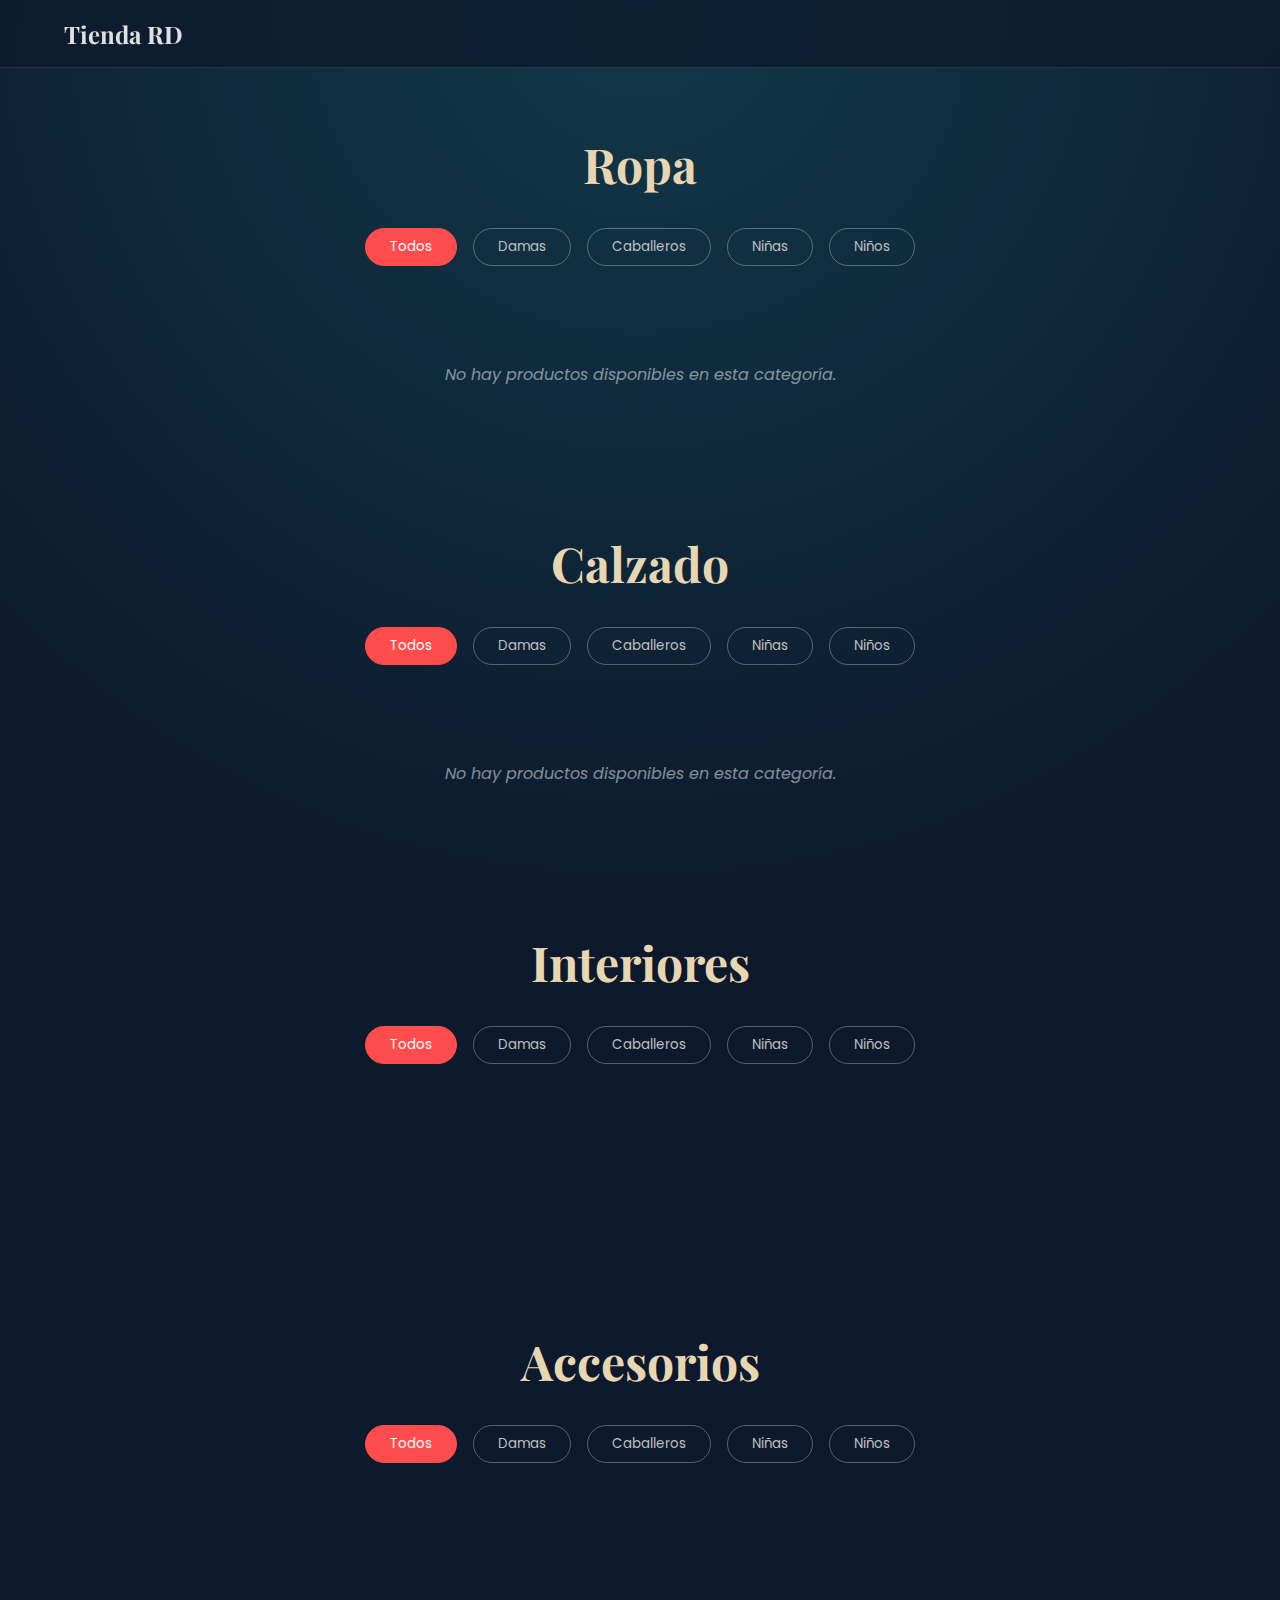
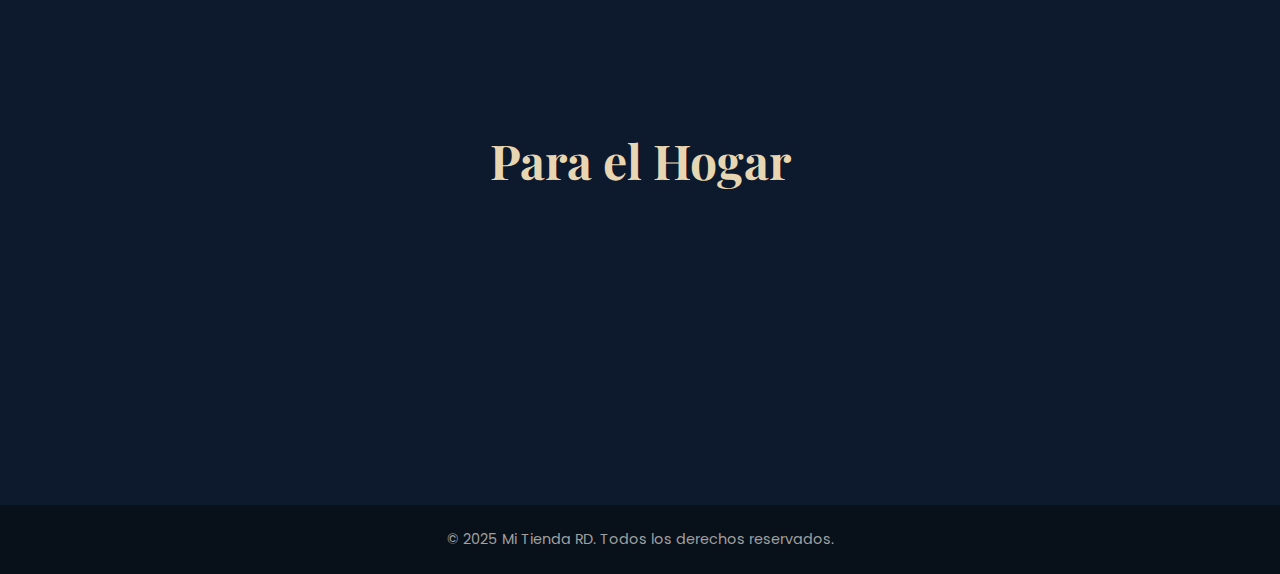
<file: index.html>
<!DOCTYPE html>
<html lang="es">
  <head>
    <meta charset="UTF-8" />
    <meta name="viewport" content="width=device-width, initial-scale=1.0" />
    <title>Tienda RD - Moda y Hogar</title>
    <!-- Google Fonts -->
    <link rel="preconnect" href="https://fonts.googleapis.com" />
    <link rel="preconnect" href="https://fonts.gstatic.com" crossorigin />
    <link
      href="https://fonts.googleapis.com/css2?family=Playfair+Display:wght@700&family=Poppins:wght@300;400;600&display=swap"
      rel="stylesheet"
    />
    <!-- Hoja de estilos -->
    <link rel="stylesheet" href="style/style.css" />
    <link rel="icon" href="favico.png" type="image/png" />
  </head>
  <body>
    <header>
      <div class="header-container">
        <a href="#" class="logo">
          <svg class="logo-tilde" width="24" height="24" viewBox="0 0 24 24">
            <path d="M 3 12 C 6 6, 18 6, 21 12" />
          </svg>
          <span class="logo-text">Tienda RD</span>
        </a>
        <nav>
          <ul>
            <li><a href="#ropa">Ropa</a></li>
            <li><a href="#calzado">Calzado</a></li>
            <li><a href="#interiores">Interiores</a></li>
            <li><a href="#accesorios">Accesorios</a></li>
            <li><a href="#hogar">Hogar</a></li>
          </ul>
        </nav>
        <a href="login.html" class="admin-icon">
          <svg
            xmlns="http://www.w3.org/2000/svg"
            viewBox="0 0 24 24"
            fill="currentColor"
          >
            <path
              d="M12 2.5a5.5 5.5 0 0 1 5.5 5.5c0 1.571-.67 3.003-1.755 4.012C17.43 13.92 19.635 16.438 20 19.5h-2c-.347-2.675-2.27-4.73-4.42-5.594A5.51 5.51 0 0 1 12 13.5a5.5 5.5 0 0 1-1.58-10.988C11.03 2.83 11.5 2.5 12 2.5zm0 2a3.5 3.5 0 1 0 0 7 3.5 3.5 0 0 0 0-7z"
            />
          </svg>
        </a>
      </div>
    </header>

    <main>
      <!-- SECCIÓN DE ROPA -->
      <section id="ropa" class="category-section">
        <h2>Ropa</h2>
        <div class="filtros">
          <button class="active" data-categoria="Ropa" data-subcategoria="Todo">
            Todos
          </button>
          <button data-categoria="Ropa" data-subcategoria="Dama">Damas</button>
          <button data-categoria="Ropa" data-subcategoria="Caballero">
            Caballeros
          </button>
          <button data-categoria="Ropa" data-subcategoria="Niña">Niñas</button>
          <button data-categoria="Ropa" data-subcategoria="Niño">Niños</button>
        </div>
        <div class="product-grid" id="grid-ropa">
          <!-- El mensaje de "No hay productos" aparecerá aquí -->
        </div>
      </section>

      <!-- SECCIÓN DE CALZADO -->
      <section id="calzado" class="category-section">
        <h2>Calzado</h2>
        <div class="filtros">
          <button
            class="active"
            data-categoria="Calzado"
            data-subcategoria="Todo"
          >
            Todos
          </button>
          <button data-categoria="Calzado" data-subcategoria="Dama">
            Damas
          </button>
          <button data-categoria="Calzado" data-subcategoria="Caballero">
            Caballeros
          </button>
          <button data-categoria="Calzado" data-subcategoria="Niña">
            Niñas
          </button>
          <button data-categoria="Calzado" data-subcategoria="Niño">
            Niños
          </button>
        </div>
        <div class="product-grid" id="grid-calzado">
          <!-- El mensaje de "No hay productos" aparecerá aquí -->
        </div>
      </section>

      <!-- SECCIÓN DE INTERIORES -->
      <section id="interiores" class="category-section">
        <h2>Interiores</h2>
        <div class="filtros">
          <button
            class="active"
            data-categoria="Interiores"
            data-subcategoria="Todo"
          >
            Todos
          </button>
          <button data-categoria="Interiores" data-subcategoria="Dama">
            Damas
          </button>
          <button data-categoria="Interiores" data-subcategoria="Caballero">
            Caballeros
          </button>
          <button data-categoria="Interiores" data-subcategoria="Niña">
            Niñas
          </button>
          <button data-categoria="Interiores" data-subcategoria="Niño">
            Niños
          </button>
        </div>
        <div class="product-grid" id="grid-interiores">
          <!-- El mensaje de "No hay productos" aparecerá aquí -->
        </div>
      </section>

      <!-- SECCIÓN DE ACCESORIOS -->
      <section id="accesorios" class="category-section">
        <h2>Accesorios</h2>
        <div class="filtros">
          <button
            class="active"
            data-categoria="Accesorios"
            data-subcategoria="Todo"
          >
            Todos
          </button>
          <button data-categoria="Accesorios" data-subcategoria="Dama">
            Damas
          </button>
          <button data-categoria="Accesorios" data-subcategoria="Caballero">
            Caballeros
          </button>
          <button data-categoria="Accesorios" data-subcategoria="Niña">
            Niñas
          </button>
          <button data-categoria="Accesorios" data-subcategoria="Niño">
            Niños
          </button>
        </div>
        <div class="product-grid" id="grid-accesorios">
          <!-- El mensaje de "No hay productos" aparecerá aquí -->
        </div>
      </section>

      <!-- SECCIÓN DE HOGAR -->
      <section id="hogar" class="category-section">
        <h2>Para el Hogar</h2>
        <div class="product-grid" id="grid-hogar">
          <!-- El mensaje de "No hay productos" aparecerá aquí -->
        </div>
      </section>
    </main>

    <footer>
      <p>© 2025 Mi Tienda RD. Todos los derechos reservados.</p>
    </footer>

    <!-- Botón para subir (Scroll to Top) -->
    <a href="#" id="scrollTopBtn">
      <svg
        xmlns="http://www.w3.org/2000/svg"
        viewBox="0 0 24 24"
        fill="currentColor"
      >
        <path
          d="M11.9999 10.8284L7.05016 15.7782L5.63595 14.364L11.9999 8L18.3639 14.364L16.9497 15.7782L11.9999 10.8284Z"
        ></path>
      </svg>
    </a>

    <script src="script/jsonbin-utils.js"></script>
    <script src="script/script.js"></script>
  </body>
</html>
</file>
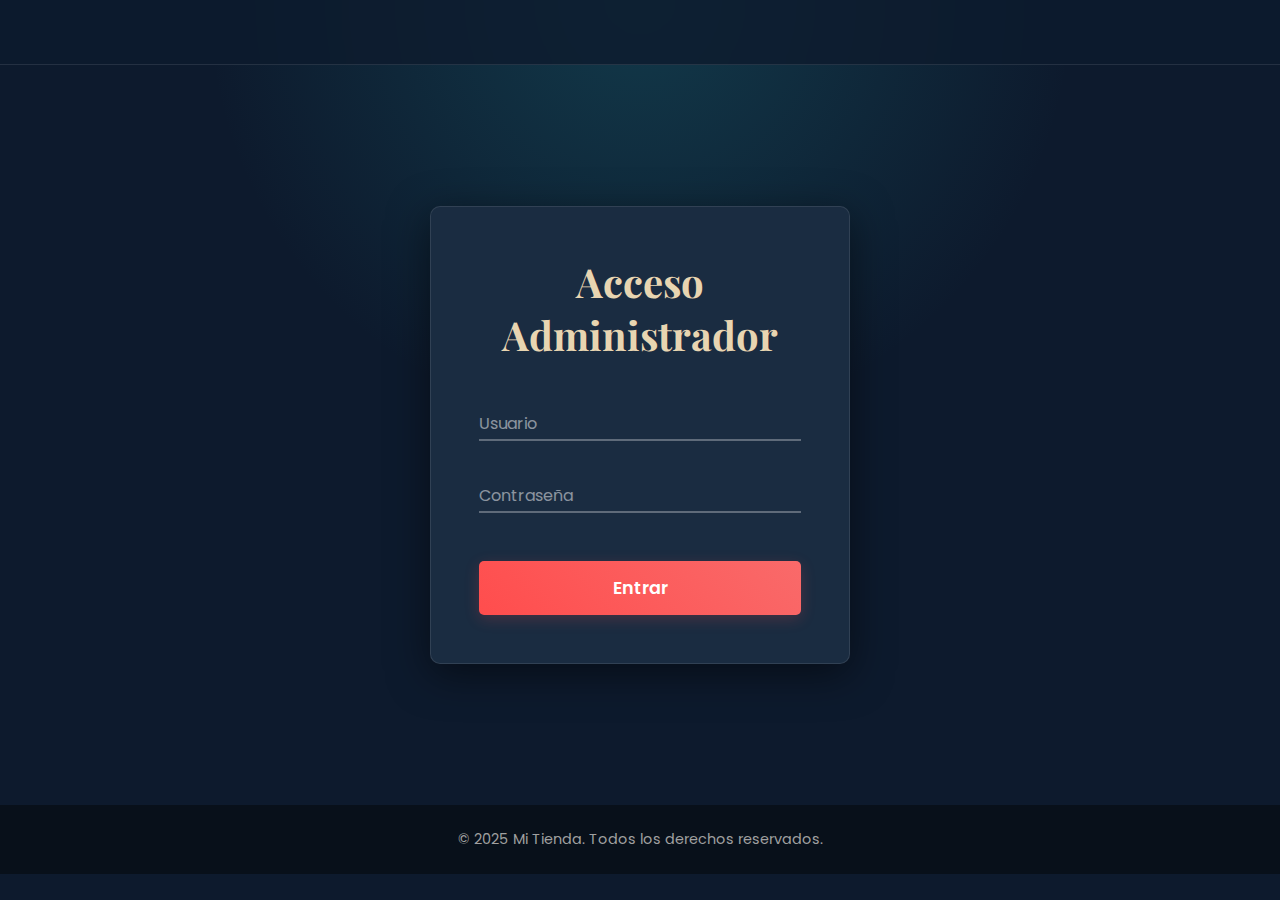
<file: Admin.html>
<!DOCTYPE html>
<html lang="es">
  <head>
    <meta charset="UTF-8" />
    <meta name="viewport" content="width=device-width, initial-scale=1.0" />
    <title>Panel de Administración - Mi Tienda</title>
    <link rel="preconnect" href="https://fonts.googleapis.com" />
    <link rel="preconnect" href="https://fonts.gstatic.com" crossorigin />
    <link
      href="https://fonts.googleapis.com/css2?family=Playfair+Display:wght@700&family=Poppins:wght@300;400;600&display=swap"
      rel="stylesheet"
    />
    <!-- Asegúrate de que la ruta al CSS sea correcta -->
    <link rel="stylesheet" href="style/admin-style.css" />
    <link rel="icon" href="Admin.png" type="image/png" />
  </head>
  <body>
    <header>
      <div class="header-container">
        <!-- CAMBIO: Se reemplazó <a> por <span> y se eliminó el <svg> del icono -->
        <span class="logo">
          <span class="logo-text">Panel Administrador</span>
        </span>
        <nav>
          <ul>
            <li><a href="index.html">Ver Tienda</a></li>
            <li>
              <button id="btn-logout" class="nav-button-logout">
                Cerrar Sesión
              </button>
            </li>
          </ul>
        </nav>
      </div>
    </header>

    <main class="admin-page-main">
      <div class="panel-grid-layout">
        <section class="panel-column">
          <h2>Agregar Nuevo Producto</h2>
          <form id="form-agregar-producto">
            <div class="admin-form-group">
              <label for="nombre">Nombre del Producto</label>
              <input type="text" id="nombre" required />
            </div>
            <div class="admin-form-group">
              <label for="precio">Precio (ej: 1250)</label>
              <input type="number" id="precio" step="0.01" required />
            </div>
            <div class="admin-form-group">
              <label for="categoria">Categoría Principal</label>
              <select id="categoria" required>
                <option value="Ropa">Ropa</option>
                <option value="Calzado">Calzado</option>
                <option value="Interiores">Interiores</option>
                <option value="Accesorios">Accesorios</option>
                <option value="Hogar">Hogar</option>
              </select>
            </div>
            <div class="admin-form-group" id="grupo-subcategoria">
              <label for="subcategoria">Subcategoría</label>
              <select id="subcategoria" required>
                <option value="Dama">Dama</option>
                <option value="Caballero">Caballero</option>
                <option value="Niño">Niño</option>
                <option value="Niña">Niña</option>
                <option value="N/A">No Aplica</option>
              </select>
            </div>
            <div class="admin-form-group">
              <label>Foto del Producto</label>
              <input
                type="file"
                id="imagen"
                accept="image/*"
                required
                style="display: none"
              />
              <label for="imagen" class="file-input-label-admin"
                >Seleccionar Archivo</label
              >
              <span id="file-name" class="file-name-display"
                >Ningún archivo seleccionado</span
              >
            </div>
            <button type="submit" class="btn-add-product">
              Agregar Producto
            </button>
          </form>
        </section>

        <section class="panel-column">
          <h2>Productos Existentes</h2>
          <div id="lista-productos-admin" class="admin-product-list"></div>
        </section>
      </div>
    </main>

    <!-- Asegúrate de que la ruta al JS sea correcta -->
    <script src="script/jsonbin-utils.js"></script>
    <script src="script/admin.js"></script>
  </body>
</html>
</file>
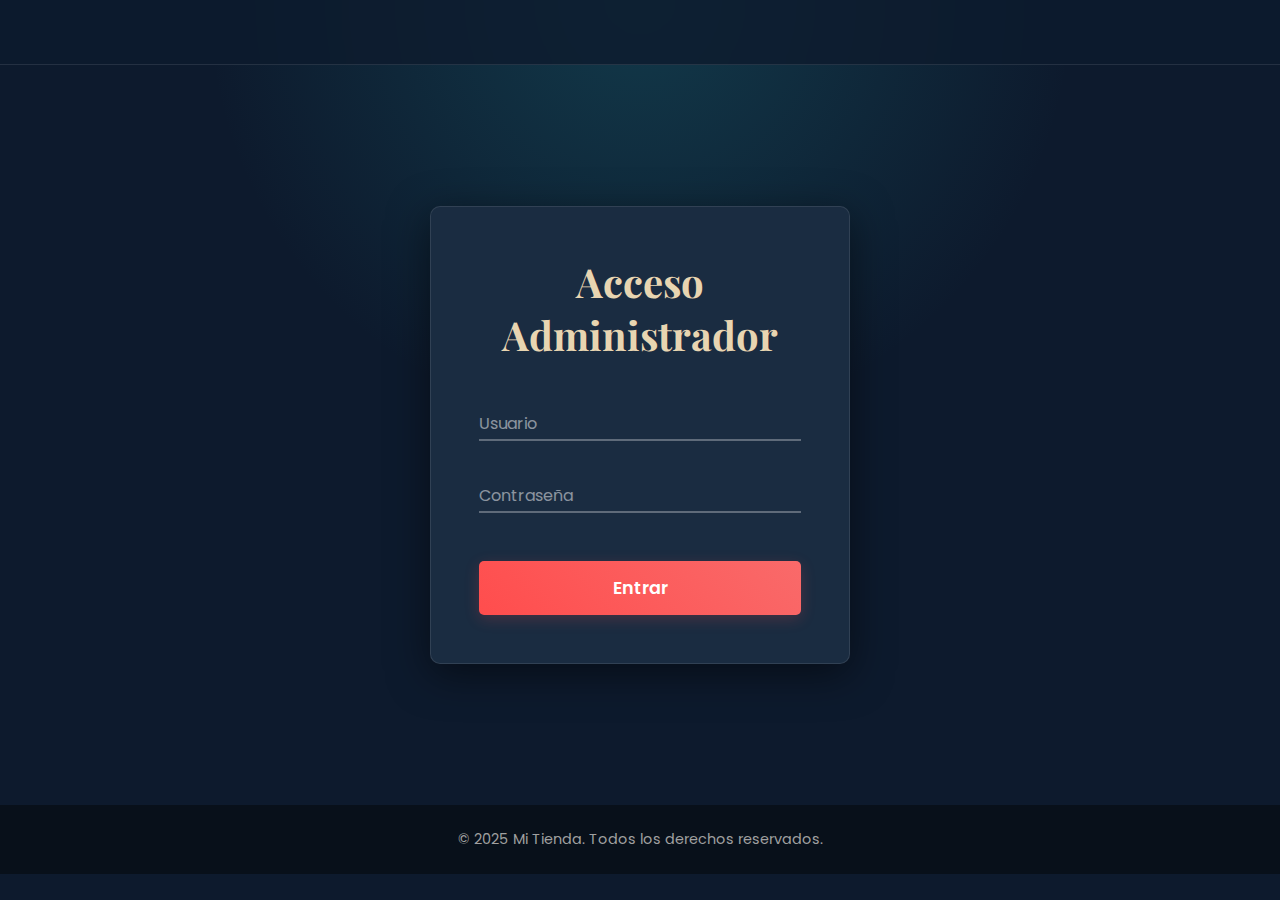
<file: login.html>
<!DOCTYPE html>
<html lang="es">
<head>
    <meta charset="UTF-8">
    <meta name="viewport" content="width=device-width, initial-scale=1.0">
    <title>Acceso Administrador - Mi Tienda</title>
    <!-- Mismos enlaces que la tienda principal para coherencia total -->
    <link rel="preconnect" href="https://fonts.googleapis.com">
    <link rel="preconnect" href="https://fonts.gstatic.com" crossorigin>
    <link href="https://fonts.googleapis.com/css2?family=Playfair+Display:wght@700&family=Poppins:wght@300;400;600&display=swap" rel="stylesheet">
    <!-- Enlace al CSS unificado (Asegúrate de que la ruta sea correcta) -->
    <link rel="stylesheet" href="style/login-style.css">
    <link rel="icon" href="/Admin.png" type="image/png">
</head>
<body>

    <!-- El mismo header de la tienda para una apariencia unificada -->
    <header>
        <div class="header-container">
            <!-- CAMBIO: Se reemplazó <a> por <span> para que no sea un enlace -->
            <span class="logo">Administrador</span>
            
            <nav>
                <ul>
                    <li><a href="index.html">Volver a la Tienda</a></li>
                </ul>
            </nav>
        </div>
    </header>

    <!-- Contenedor principal que centrará el formulario -->
    <main class="login-page-main">
        <div class="login-form-container reveal">
            <form id="login-form" class="login-form">
                <h2>Acceso Administrador</h2>
                
                <div class="form-group">
                    <input type="text" id="username" class="form-input" placeholder=" " required>
                    <label for="username" class="form-label">Usuario</label>
                </div>
                
                <div class="form-group">
                    <input type="password" id="password" class="form-input" placeholder=" " required>
                    <label for="password" class="form-label">Contraseña</label>
                </div>
                
                <button type="submit" class="btn-login">Entrar</button>
                
                <p id="login-error" class="error-message"></p>
            </form>
        </div>
    </main>

    <!-- El mismo footer de la tienda -->
    <footer>
        <p>© 2025 Mi Tienda. Todos los derechos reservados.</p>
    </footer>

    <!-- El archivo JS que contiene toda la lógica de admin (Asegúrate de que la ruta sea correcta) -->
    <script src="script/login.js"></script>
</body>
</html>
</file>
<file: style/style.css>
/* --- --- --- --- --- --- --- --- --- --- --- --- */
/* --- ARCHIVO DE ESTILOS UNIFICADO Y COMPLETO --- */
/* --- --- --- --- --- --- --- --- --- --- --- --- */
* { margin: 0; padding: 0; box-sizing: border-box; }
html { scroll-behavior: smooth; }
body {
    font-family: 'Poppins', sans-serif; background-color: #0d1a2d; color: #e0e0e0;
    background-image: radial-gradient(circle at 50% 0, rgba(29, 129, 141, 0.3), transparent 40%);
    background-repeat: no-repeat;
}
header {
    background-color: rgba(13, 26, 45, 0.8); backdrop-filter: blur(10px);
    border-bottom: 1px solid rgba(255, 255, 255, 0.1); position: sticky; top: 0; z-index: 1000;
    transition: background-color 0.4s ease;
}
header.scrolled { background-color: rgba(13, 26, 45, 0.95); box-shadow: 0 2px 10px rgba(0,0,0,0.2); }
.header-container {
    max-width: 1300px; margin: 0 auto; padding: 1rem 2rem;
    display: flex; justify-content: space-between; align-items: center;
}
.logo {
    font-family: 'Playfair Display', serif; font-size: 1.5rem; font-weight: 700;
    text-decoration: none; color: #e0e0e0;
    position: relative; display: flex; align-items: center; gap: 0.5rem;
    overflow: hidden; transition: transform 0.3s ease;
}
.logo:hover { transform: translateY(-2px); }
.logo:hover .logo-text { color: #e8d5b1; }
.logo-text { transition: color 0.4s ease; }
.logo-tilde { stroke: #e0e0e0; stroke-width: 2.5; stroke-linecap: round; fill: none; transition: stroke 0.4s ease; }
.logo:hover .logo-tilde { stroke: #e8d5b1; }
.logo-tilde path { stroke-dasharray: 60; stroke-dashoffset: 60; animation: draw-thread 1.5s ease-out 0.5s forwards; }
.logo::after {
    content: ''; position: absolute; top: -50%; left: -100%; width: 20%; height: 200%;
    background: linear-gradient(to right, rgba(255, 255, 255, 0) 0%, rgba(255, 255, 255, 0.2) 50%, rgba(255, 255, 255, 0) 100%);
    transform: skewX(-25deg); transition: left 0.85s cubic-bezier(0.25, 1, 0.5, 1);
}
.logo:hover::after { left: 120%; }
header nav ul { list-style: none; display: flex; gap: 1rem; align-items: center; }
header nav li { opacity: 0; animation: fadeIn 0.6s ease forwards; }
header nav li:nth-child(1) { animation-delay: 0.4s; }
header nav li:nth-child(2) { animation-delay: 0.5s; }
header nav li:nth-child(3) { animation-delay: 0.6s; }
header nav li:nth-child(4) { animation-delay: 0.7s; }
header nav li:nth-child(5) { animation-delay: 0.8s; }
header nav a {
    text-decoration: none; color: #c0c0c0; font-weight: 400; padding: 0.5rem 1rem;
    position: relative; transition: color 0.3s ease;
}
header nav a::after {
    content: ''; position: absolute; width: 100%; height: 2px;
    background-color: #e8d5b1; bottom: 0; left: 0;
    transform: scaleX(0); transform-origin: center;
    transition: transform 0.4s cubic-bezier(0.19, 1, 0.22, 1);
}
header nav a:hover { color: #ffffff; }
header nav a:hover::after { transform: scaleX(1); }
header nav a:active { transform: scale(0.95); }
.admin-icon { opacity: 0; animation: fadeIn 0.8s 0.8s ease forwards; }
.admin-icon svg { width: 28px; height: 28px; color: #e0e0e0; transition: color 0.3s ease; }
.admin-icon:hover svg { color: #ffffff; }
main { max-width: 1200px; margin: 0 auto; padding: 4rem 2rem; }
.category-section { margin-bottom: 6rem; text-align: center; }
.reveal { opacity: 0; transform: translateY(30px); transition: opacity 0.8s ease-out, transform 0.8s ease-out; }
.reveal.is-visible { opacity: 1; transform: translateY(0); }
.category-section h2 { font-family: 'Playfair Display', serif; font-size: 3rem; font-weight: 700; color: #e8d5b1; margin-bottom: 2rem; }
.filtros { display: flex; justify-content: center; gap: 1rem; margin-bottom: 3rem; flex-wrap: wrap; }
.filtros button {
    font-family: 'Poppins', sans-serif; background: transparent; border: 1px solid rgba(255, 255, 255, 0.3);
    color: #c0c0c0; padding: 0.5rem 1.5rem; border-radius: 50px; cursor: pointer; transition: all 0.3s ease;
}
.filtros button:hover { background-color: rgba(255, 255, 255, 0.1); color: #ffffff; transform: scale(1.05); }
.filtros button.active { background-color: #ff4d4d; color: #ffffff; border-color: #ff4d4d; }

/* ----- MODIFICACIÓN AQUÍ ----- */
.product-grid { 
    display: grid; 
    grid-template-columns: repeat(auto-fill, minmax(250px, 1fr)); 
    gap: 2rem; 
    text-align: left; 
    justify-content: center; /* Centra las tarjetas horizontalmente */
}

/* ----- MODIFICACIÓN AQUÍ ----- */
.product-card {
    background-color: #1a2c41; 
    border-radius: 10px; 
    box-shadow: 0 4px 15px rgba(0, 0, 0, 0.2);
    overflow: hidden; 
    display: flex; 
    flex-direction: column; 
    transition: transform 0.4s ease, box-shadow 0.4s ease;
    max-width: 270px; /* Limita el ancho máximo del artículo (más pequeño) */
    width: 100%; /* Asegura que la tarjeta sea responsiva hasta su máximo */
}

.product-card:hover { transform: translateY(-8px); box-shadow: 0 10px 25px rgba(0, 0, 0, 0.4); }
.product-card img { width: 100%; height: 250px; object-fit: cover; }
.product-info { padding: 1.5rem; flex-grow: 1; display: flex; flex-direction: column; }
.product-info h3 { margin: 0 0 0.5rem 0; font-size: 1.2rem; font-weight: 600; color: #ffffff; }
.product-price { font-size: 1.3rem; font-weight: 600; color: #2ecc71; margin-bottom: 1rem; }
.btn-whatsapp {
    display: inline-block; background-color: #2ecc71; color: #0d1a2d; text-decoration: none;
    padding: 0.75rem 1rem; border-radius: 5px; text-align: center; font-weight: 600;
    margin-top: auto; transition: background-color 0.3s ease;
}
.btn-whatsapp:hover { background-color: #27ae60; }
footer { background-color: #08101a; padding: 1.5rem 2rem; text-align: center; color: #a0a0a0; font-size: 0.9rem; }
#scrollTopBtn {
    display: none; position: fixed; bottom: 20px; right: 20px; width: 50px; height: 50px;
    background-color: #ff4d4d; color: white; border-radius: 50%; text-align: center;
    text-decoration: none; box-shadow: 0 4px 10px rgba(0, 0, 0, 0.3);
    transition: opacity 0.3s ease, transform 0.3s ease; opacity: 0; transform: translateY(10px);
}
#scrollTopBtn svg { width: 24px; height: 24px; position: relative; top: 50%; transform: translateY(-50%); }
#scrollTopBtn.visible { display: block; opacity: 1; transform: translateY(0); }
.mensaje-vacio {
    grid-column: 1 / -1; text-align: center; color: rgba(255, 255, 255, 0.5);
    padding: 3rem 0; font-style: italic;
}
@keyframes fadeIn { from { opacity: 0; } to { opacity: 1; } }
@keyframes panelFadeIn { from { opacity: 0; transform: translateY(20px); } to { opacity: 1; transform: translateY(0); } }
@keyframes draw-thread { to { stroke-dashoffset: 0; } }
</file>
<file: style/admin-style.css>
/* --- --- --- --- --- --- --- --- --- --- --- --- */
/* --- ARCHIVO DE ESTILOS UNIFICADO Y COMPLETO --- */
/* --- --- --- --- --- --- --- --- --- --- --- --- */

/* --- RESET Y CONFIGURACIÓN GENERAL --- */
* { margin: 0; padding: 0; box-sizing: border-box; }
html { scroll-behavior: smooth; }
body {
    font-family: 'Poppins', sans-serif; background-color: #0d1a2d; color: #e0e0e0;
    background-image: radial-gradient(circle at 50% 0, rgba(29, 129, 141, 0.3), transparent 40%);
    background-repeat: no-repeat;
}

/* --- HEADER Y ANIMACIONES (Común para todas las páginas) --- */
header {
    background-color: rgba(13, 26, 45, 0.8); backdrop-filter: blur(10px);
    border-bottom: 1px solid rgba(255, 255, 255, 0.1); position: sticky; top: 0; z-index: 1000;
    transition: background-color 0.4s ease;
}
header.scrolled { background-color: rgba(13, 26, 45, 0.95); box-shadow: 0 2px 10px rgba(0,0,0,0.2); }
.header-container {
    max-width: 1300px; margin: 0 auto; padding: 1rem 2rem;
    display: flex; justify-content: space-between; align-items: center;
}
.logo {
    font-family: 'Playfair Display', serif; font-size: 1.5rem; font-weight: 700;
    text-decoration: none; color: #e0e0e0; opacity: 0; animation: fadeIn 0.8s 0.2s ease forwards;
}
header nav ul { list-style: none; display: flex; gap: 1rem; align-items: center; }
header nav li { opacity: 0; animation: fadeIn 0.6s ease forwards; }
header nav li:nth-child(1) { animation-delay: 0.4s; }
header nav li:nth-child(2) { animation-delay: 0.5s; }

/* Estilos base para links de navegación, ahora sin padding */
header nav a { text-decoration: none; color: #c0c0c0; font-weight: 400; transition: color 0.3s ease; }
/* El hover simple de color blanco se mantiene como fallback */
header nav a:hover { color: #ffffff; }

/* --- CORREGIDO: Estilo unificado para los botones de navegación del admin --- */
/* Esta única clase se aplica tanto a <a> como a <button> */
.nav-button-logout {
    /* Estilos base */
    display: inline-block; /* Asegura que <a> se comporte como bloque */
    font-family: 'Poppins', sans-serif;
    font-size: 1rem;
    font-weight: 500;
    text-decoration: none; /* Quita el subrayado de los enlaces */
    color: #c0c0c0;
    background: none;
    cursor: pointer;

    /* Estilos de "píldora" */
    padding: 0.6rem 1.2rem;
    border-radius: 50px;
    border: 1px solid transparent; /* Borde inicial invisible */
    
    /* Transición suave para todos los efectos */
    transition: all 0.3s ease-in-out;
}

/* Estado hover para ambos botones */
.nav-button-logout:hover {
    color: #ffffff !important; /* Texto blanco para contraste */
    background-color: #ff4d4d; /* Fondo rojo de resalte */
    border-color: #ff4d4d;
    transform: translateY(-2px); /* Animación de elevación */
    box-shadow: 0 4px 12px rgba(255, 77, 77, 0.25); /* Sombra de resalte */
}

.admin-icon { opacity: 0; animation: fadeIn 0.8s 0.8s ease forwards; }
.admin-icon svg { width: 28px; height: 28px; color: #e0e0e0; transition: color 0.3s ease; }
.admin-icon:hover svg { color: #ffffff; }

/* --- CONTENIDO PRINCIPAL Y ANIMACIÓN (TIENDA) --- */
main { max-width: 1200px; margin: 0 auto; padding: 4rem 2rem; }
.category-section { margin-bottom: 6rem; text-align: center; }
.reveal { opacity: 0; transform: translateY(30px); transition: opacity 0.8s ease-out, transform 0.8s ease-out; }
.reveal.is-visible { opacity: 1; transform: translateY(0); }
.category-section h2 { font-family: 'Playfair Display', serif; font-size: 3rem; font-weight: 700; color: #e8d5b1; margin-bottom: 2rem; }
.filtros { display: flex; justify-content: center; gap: 1rem; margin-bottom: 3rem; flex-wrap: wrap; }
.filtros button {
    font-family: 'Poppins', sans-serif; background: transparent; border: 1px solid rgba(255, 255, 255, 0.3);
    color: #c0c0c0; padding: 0.5rem 1.5rem; border-radius: 50px; cursor: pointer; transition: all 0.3s ease;
}
.filtros button:hover { background-color: rgba(255, 255, 255, 0.1); color: #ffffff; transform: scale(1.05); }
.filtros button.active { background-color: #ff4d4d; color: #ffffff; border-color: #ff4d4d; }
.product-grid { display: grid; grid-template-columns: repeat(auto-fill, minmax(250px, 1fr)); gap: 2rem; text-align: left; }
.product-card {
    background-color: #1a2c41; border-radius: 10px; box-shadow: 0 4px 15px rgba(0, 0, 0, 0.2);
    overflow: hidden; display: flex; flex-direction: column; transition: transform 0.4s ease, box-shadow 0.4s ease;
}
.product-card:hover { transform: translateY(-8px); box-shadow: 0 10px 25px rgba(0, 0, 0, 0.4); }
.product-card img { width: 100%; height: 250px; object-fit: cover; }
.product-info { padding: 1.5rem; flex-grow: 1; display: flex; flex-direction: column; }
.product-info h3 { margin: 0 0 0.5rem 0; font-size: 1.2rem; font-weight: 600; color: #ffffff; }
.product-price { font-size: 1.3rem; font-weight: 600; color: #2ecc71; margin-bottom: 1rem; }
.btn-whatsapp {
    display: inline-block; background-color: #2ecc71; color: #0d1a2d; text-decoration: none;
    padding: 0.75rem 1rem; border-radius: 5px; text-align: center; font-weight: 600;
    margin-top: auto; transition: background-color 0.3s ease;
}
.btn-whatsapp:hover { background-color: #27ae60; }

/* --- SECCIÓN DE LOGIN (login.html) --- */
.login-page-main {
    display: flex; align-items: center; justify-content: center;
    padding: 4rem 2rem; min-height: calc(100vh - 160px); overflow: hidden;
}
.login-form-container { width: 100%; max-width: 420px; }
.login-form {
    background-color: #1a2c41; padding: 3rem; border-radius: 10px;
    box-shadow: 0 10px 40px rgba(0, 0, 0, 0.5); border: 1px solid rgba(255, 255, 255, 0.1);
}
.login-form h2 { font-family: 'Playfair Display', serif; font-size: 2.5rem; color: #e8d5b1; margin-bottom: 2.5rem; text-align: center; }
.login-form .form-group { position: relative; margin-bottom: 2rem; }
.form-input {
    width: 100%; padding: 10px 0; font-size: 1rem; color: #e0e0e0; background-color: transparent;
    border: none; border-bottom: 2px solid rgba(255, 255, 255, 0.3);
    outline: none; transition: border-color 0.3s ease;
}
.form-label {
    position: absolute; top: 10px; left: 0; font-size: 1rem;
    color: rgba(255, 255, 255, 0.5); pointer-events: none; transition: all 0.3s ease;
}
.form-input:focus ~ .form-label, .form-input:not(:placeholder-shown) ~ .form-label { top: -20px; left: 0; font-size: 0.85rem; color: #ff4d4d; }
.form-input:focus { border-bottom-color: #ff4d4d; }
.btn-login {
    width: 100%; padding: 0.9rem; margin-top: 1rem; font-family: 'Poppins', sans-serif;
    font-size: 1.1rem; font-weight: 600; color: #ffffff;
    background: linear-gradient(45deg, #ff4d4d, #f96a6a); border: none; border-radius: 5px;
    cursor: pointer; box-shadow: 0 4px 15px rgba(255, 77, 77, 0.2); transition: all 0.3s ease;
}
.btn-login:hover { transform: translateY(-3px); box-shadow: 0 8px 20px rgba(255, 77, 77, 0.3); }
.btn-login:active { transform: translateY(0); box-shadow: 0 4px 15px rgba(255, 77, 77, 0.2); }
.login-form .error-message { color: #ff4d4d; margin-top: 1rem; font-weight: 600; min-height: 20px; display: none; text-align: center; }

/* --- SECCIÓN PANEL DE ADMINISTRADOR (Admin.html) --- */
.admin-page-main { min-height: calc(100vh - 80px); /* Ajusta para que ocupe la pantalla */ }
.panel-grid-layout {
    display: grid; grid-template-columns: 2fr 3fr; gap: 2.5rem;
    max-width: 1400px; margin: 0 auto;
}
.panel-column {
    background-color: #1a2c41; border-radius: 12px; padding: 2rem 2.5rem;
    border: 1px solid rgba(255, 255, 255, 0.1); box-shadow: 0 10px 40px rgba(0, 0, 0, 0.5);
    opacity: 0;
    animation: panelFadeIn 0.8s ease-out forwards;
}
.panel-grid-layout > .panel-column:nth-child(2) { animation-delay: 0.2s; }
.panel-column h2 {
    font-family: 'Playfair Display', serif; font-size: 2.2rem; color: #e8d5b1;
    margin-bottom: 2rem; border-bottom: 1px solid rgba(255, 255, 255, 0.1); padding-bottom: 1rem;
}
.admin-form-group { margin-bottom: 1.5rem; }
.admin-form-group label { display: block; font-weight: 600; color: #e0e0e0; margin-bottom: 0.75rem; }
.admin-form-group input[type="text"], .admin-form-group input[type="number"], .admin-form-group select {
    width: 100%; background-color: #ffffff; border: 1px solid #ccc;
    border-radius: 8px; padding: 0.8rem 1rem; font-size: 1rem; font-family: 'Poppins', sans-serif;
    color: #333; outline: none; transition: border-color 0.3s, box-shadow 0.3s;
}
.admin-form-group input:focus, .admin-form-group select:focus { border-color: #ff4d4d; box-shadow: 0 0 0 3px rgba(255, 77, 77, 0.2); }
.file-input-label-admin {
    display: inline-block; padding: 0.75rem 1.5rem; border: 2px solid #e8d5b1;
    color: #e8d5b1; border-radius: 8px; cursor: pointer;
    font-weight: 600; transition: all 0.3s ease;
}
.file-input-label-admin:hover { background-color: #e8d5b1; color: #0d1a2d; }
.file-name-display { margin-left: 1rem; font-style: italic; color: #c0c0c0; }
.btn-add-product {
    width: 100%; padding: 1rem; margin-top: 1rem; font-size: 1.1rem; font-weight: 600;
    color: #ffffff; background: linear-gradient(45deg, #ff4d4d, #f96a6a); border: none;
    border-radius: 8px; cursor: pointer; box-shadow: 0 4px 15px rgba(255, 77, 77, 0.2);
    transition: all 0.3s ease;
}
.btn-add-product:hover { transform: translateY(-3px); box-shadow: 0 8px 20px rgba(255, 77, 77, 0.3); }
.admin-product-list { display: flex; flex-direction: column; gap: 1rem; max-height: 500px; overflow-y: auto; }
.admin-product-item {
    display: flex; justify-content: space-between; align-items: center;
    background-color: #0d1a2d; padding: 1rem 1.5rem; border-radius: 8px;
    color: #e0e0e0; transition: background-color 0.3s;
}
.admin-product-item:hover { background-color: #2c3e50; }
.btn-delete {
    background-color: transparent; border: 1px solid #e74c3c; color: #e74c3c;
    padding: 0.5rem 1rem; border-radius: 5px; cursor: pointer; transition: all 0.3s ease;
}
.btn-delete:hover { background-color: #e74c3c; color: #ffffff; }

@media (max-width: 1024px) { .panel-grid-layout { grid-template-columns: 1fr; } }

/* --- FOOTER Y BOTÓN SCROLL --- */
footer { background-color: #08101a; padding: 1.5rem 2rem; text-align: center; color: #a0a0a0; font-size: 0.9rem; }
#scrollTopBtn {
    display: none; position: fixed; bottom: 20px; right: 20px; width: 50px; height: 50px;
    background-color: #ff4d4d; color: white; border-radius: 50%; text-align: center;
    text-decoration: none; box-shadow: 0 4px 10px rgba(0, 0, 0, 0.3);
    transition: opacity 0.3s ease, transform 0.3s ease; opacity: 0; transform: translateY(10px);
}
#scrollTopBtn svg { width: 24px; height: 24px; position: relative; top: 50%; transform: translateY(-50%); }
#scrollTopBtn.visible { display: block; opacity: 1; transform: translateY(0); }
@keyframes fadeIn { from { opacity: 0; } to { opacity: 1; } }
@keyframes panelFadeIn { from { opacity: 0; transform: translateY(20px); } to { opacity: 1; transform: translateY(0); } }
</file>
<file: style/login-style.css>
/* --- RESET Y CONFIGURACIÓN GENERAL --- */
* { margin: 0; padding: 0; box-sizing: border-box; }
html { scroll-behavior: smooth; }
body {
    font-family: 'Poppins', sans-serif; background-color: #0d1a2d; color: #e0e0e0;
    background-image: radial-gradient(circle at 50% 0, rgba(29, 129, 141, 0.3), transparent 40%);
    background-repeat: no-repeat;
}

/* --- HEADER Y ANIMACIONES --- */
header {
    background-color: rgba(13, 26, 45, 0.8); backdrop-filter: blur(10px);
    border-bottom: 1px solid rgba(255, 255, 255, 0.1); position: sticky; top: 0; z-index: 1000;
    transition: background-color 0.4s ease;
}
header.scrolled { background-color: rgba(13, 26, 45, 0.95); box-shadow: 0 2px 10px rgba(0,0,0,0.2); }
.header-container {
    max-width: 1300px; margin: 0 auto; padding: 1rem 2rem;
    display: flex; justify-content: space-between; align-items: center;
}
.logo {
    font-family: 'Playfair Display', serif; font-size: 1.5rem; font-weight: 700;
    text-decoration: none; color: #e0e0e0; opacity: 0; animation: fadeIn 0.8s 0.2s ease forwards;
}
header nav ul { list-style: none; display: flex; gap: 2rem; }
header nav li { opacity: 0; animation: fadeIn 0.6s ease forwards; }
header nav li:nth-child(1) { animation-delay: 0.4s; }
header nav li:nth-child(2) { animation-delay: 0.5s; }
header nav li:nth-child(3) { animation-delay: 0.6s; }
header nav li:nth-child(4) { animation-delay: 0.7s; }
header nav a { text-decoration: none; color: #c0c0c0; font-weight: 400; transition: color 0.3s ease; }
header nav a:hover { color: #ffffff; }
.admin-icon { opacity: 0; animation: fadeIn 0.8s 0.8s ease forwards; }
.admin-icon svg { width: 28px; height: 28px; color: #e0e0e0; transition: color 0.3s ease; }
.admin-icon:hover svg { color: #ffffff; }

/* --- CONTENIDO PRINCIPAL Y ANIMACIÓN (TIENDA)--- */
main { max-width: 1200px; margin: 0 auto; padding: 4rem 2rem; }
.category-section { margin-bottom: 6rem; text-align: center; }
.reveal { opacity: 0; transform: translateY(30px); transition: opacity 0.8s ease-out, transform 0.8s ease-out; }
.reveal.is-visible { opacity: 1; transform: translateY(0); }
.category-section h2 { font-family: 'Playfair Display', serif; font-size: 3rem; font-weight: 700; color: #e8d5b1; margin-bottom: 2rem; }
.filtros { display: flex; justify-content: center; gap: 1rem; margin-bottom: 3rem; flex-wrap: wrap; }
.filtros button {
    font-family: 'Poppins', sans-serif; background: transparent; border: 1px solid rgba(255, 255, 255, 0.3);
    color: #c0c0c0; padding: 0.5rem 1.5rem; border-radius: 50px; cursor: pointer; transition: all 0.3s ease;
}
.filtros button:hover { background-color: rgba(255, 255, 255, 0.1); color: #ffffff; transform: scale(1.05); }
.filtros button.active { background-color: #ff4d4d; color: #ffffff; border-color: #ff4d4d; }

/* --- TARJETAS DE PRODUCTO --- */
.product-grid { display: grid; grid-template-columns: repeat(auto-fill, minmax(250px, 1fr)); gap: 2rem; text-align: left; }
.product-card {
    background-color: #1a2c41; border-radius: 10px; box-shadow: 0 4px 15px rgba(0, 0, 0, 0.2);
    overflow: hidden; display: flex; flex-direction: column; transition: transform 0.4s ease, box-shadow 0.4s ease;
}
.product-card:hover { transform: translateY(-8px); box-shadow: 0 10px 25px rgba(0, 0, 0, 0.4); }
.product-card img { width: 100%; height: 250px; object-fit: cover; }
.product-info { padding: 1.5rem; flex-grow: 1; display: flex; flex-direction: column; }
.product-info h3 { margin: 0 0 0.5rem 0; font-size: 1.2rem; font-weight: 600; color: #ffffff; }
.product-price { font-size: 1.3rem; font-weight: 600; color: #2ecc71; margin-bottom: 1rem; }
.btn-whatsapp {
    display: inline-block; background-color: #2ecc71; color: #0d1a2d; text-decoration: none;
    padding: 0.75rem 1rem; border-radius: 5px; text-align: center; font-weight: 600;
    margin-top: auto; transition: background-color 0.3s ease;
}
.btn-whatsapp:hover { background-color: #27ae60; }

/* --- SECCIÓN DE LOGIN --- */
.login-page-main {
    display: flex; align-items: center; justify-content: center;
    padding: 4rem 2rem; min-height: calc(100vh - 160px); overflow: hidden;
}
.login-form-container { width: 100%; max-width: 420px; }
.login-form {
    background-color: #1a2c41; padding: 3rem; border-radius: 10px;
    box-shadow: 0 10px 40px rgba(0, 0, 0, 0.5); border: 1px solid rgba(255, 255, 255, 0.1);
}
.login-form h2 { font-family: 'Playfair Display', serif; font-size: 2.5rem; color: #e8d5b1; margin-bottom: 2.5rem; text-align: center; }
.login-form .form-group { position: relative; margin-bottom: 2rem; }
.form-input {
    width: 100%; padding: 10px 0; font-size: 1rem; color: #e0e0e0; background-color: transparent;
    border: none; border-bottom: 2px solid rgba(255, 255, 255, 0.3);
    outline: none; transition: border-color 0.3s ease;
}
.form-label {
    position: absolute; top: 10px; left: 0; font-size: 1rem;
    color: rgba(255, 255, 255, 0.5); pointer-events: none; transition: all 0.3s ease;
}
.form-input:focus ~ .form-label, .form-input:not(:placeholder-shown) ~ .form-label {
    top: -20px; left: 0; font-size: 0.85rem; color: #ff4d4d;
}
.form-input:focus { border-bottom-color: #ff4d4d; }
.btn-login {
    width: 100%; padding: 0.9rem; margin-top: 1rem; font-family: 'Poppins', sans-serif;
    font-size: 1.1rem; font-weight: 600; color: #ffffff;
    background: linear-gradient(45deg, #ff4d4d, #f96a6a); border: none; border-radius: 5px;
    cursor: pointer; box-shadow: 0 4px 15px rgba(255, 77, 77, 0.2); transition: all 0.3s ease;
}
.btn-login:hover { transform: translateY(-3px); box-shadow: 0 8px 20px rgba(255, 77, 77, 0.3); }
.btn-login:active { transform: translateY(0); box-shadow: 0 4px 15px rgba(255, 77, 77, 0.2); }
.login-form .error-message { color: #ff4d4d; margin-top: 1rem; font-weight: 600; min-height: 20px; display: none; text-align: center; }

/* --- FOOTER Y BOTÓN SCROLL --- */
footer { background-color: #08101a; padding: 1.5rem 2rem; text-align: center; color: #a0a0a0; font-size: 0.9rem; }
#scrollTopBtn {
    display: none; position: fixed; bottom: 20px; right: 20px; width: 50px; height: 50px;
    background-color: #ff4d4d; color: white; border-radius: 50%; text-align: center;
    text-decoration: none; box-shadow: 0 4px 10px rgba(0,0,0,0.3);
    transition: opacity 0.3s ease, transform 0.3s ease; opacity: 0; transform: translateY(10px);
}
#scrollTopBtn svg { width: 24px; height: 24px; position: relative; top: 50%; transform: translateY(-50%); }
#scrollTopBtn.visible { display: block; opacity: 1; transform: translateY(0); }
@keyframes fadeIn { from { opacity: 0; } to { opacity: 1; } }

/* --- Estilos del Panel de Admin (para Admin.html) --- */
/* (Los que ya tenías, pero incluidos aquí para que sea un solo archivo) */
.panel-main { display: grid; grid-template-columns: 1fr 2fr; gap: 2rem; padding: 2rem; max-width: 1400px; }
.panel-section { background-color: #1a2c41; padding: 2rem; border-radius: 10px; border: 1px solid rgba(255, 255, 255, 0.1); }
.admin-product-list .product-item { display: flex; justify-content: space-between; align-items: center; padding: 1rem; border-bottom: 1px solid rgba(255, 255, 255, 0.1); }
.btn-delete { background-color: #e74c3c; color: white; border: none; padding: 0.5rem 1rem; border-radius: 5px; cursor: pointer; transition: background-color 0.2s; }
.btn-delete:hover { background-color: #c0392b; }
</file>
